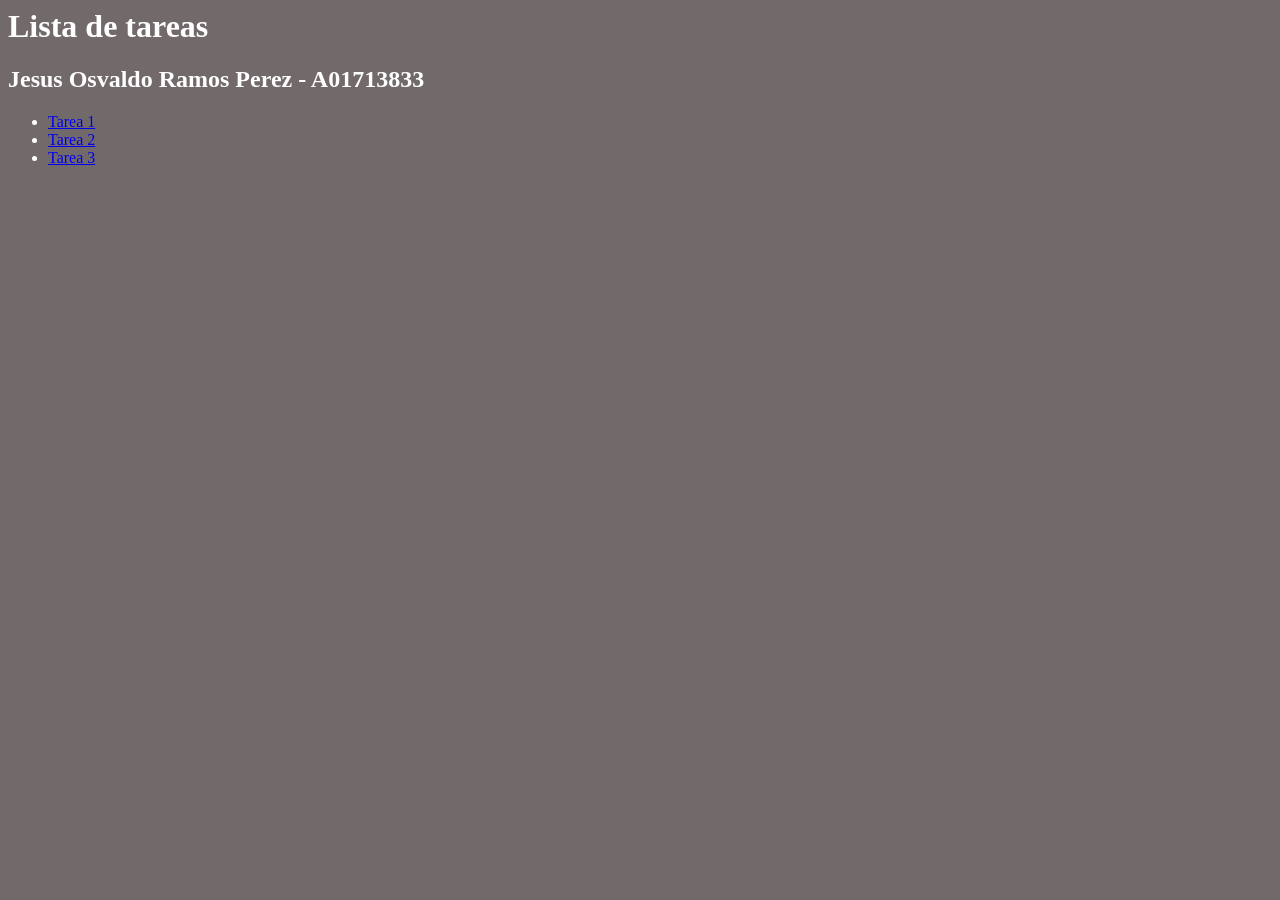
<file: index.html>
<html>
    <head>
        <title>Home</title>
        <meta charset="UTF-8">
    </head>

    <body style="background-color: rgba(53, 41, 41, 0.695); color:white;">

        <h1>Lista de tareas</h1>
        <h2>Jesus Osvaldo Ramos Perez - A01713833</H2>
        <ul>
            <li><a href="Tareas\Tarea1\Tarea1.html">Tarea 1</a></li>
            <li><a href="Tareas\Tarea2\inline.html">Tarea 2</a></li>
            <li><a href="Tareas\Tarea3\Tarea3.html">Tarea 3</a></li>
        </ul>



    </body>

</html>
</file>
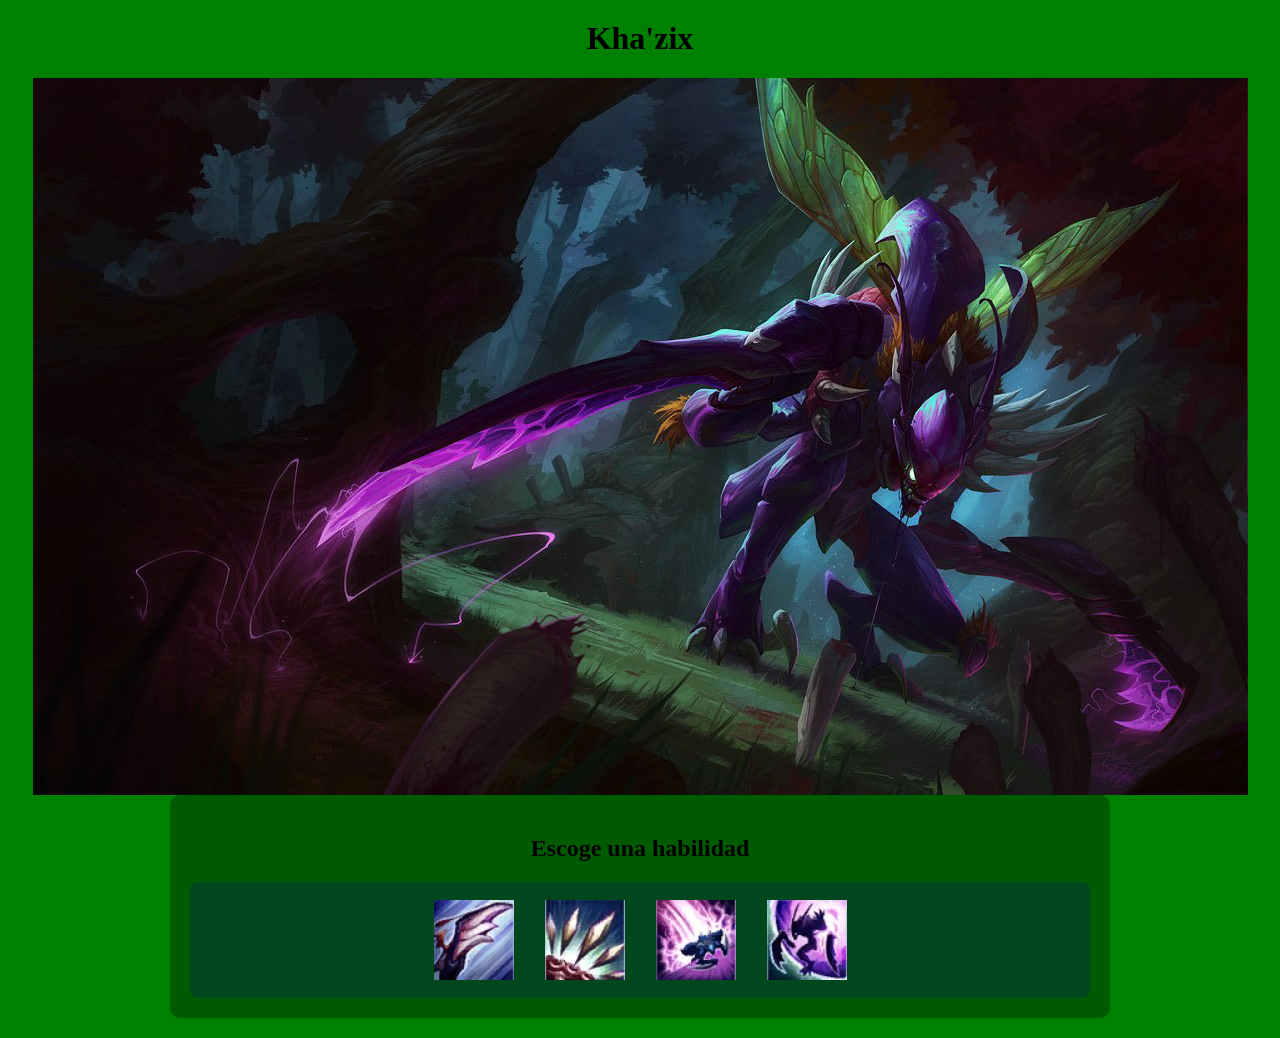
<file: Tareas/Tarea3/Tarea3.html>
<html>
    <head>
        <title>Tarea 3</title>
        <meta charset="UTF-8">
        <link rel="stylesheet" href="style.css">
    </head>
    <body>
        <h1>Kha'zix</h1>
        <img id="kha_zix" src="..\..\folder\img\1.jpg">
        <div class="contenedorP">
        <h2>Escoge una habilidad</h2>
            <div class="contenedor_de_botones">

                <button class="claseboton" onclick="seleccionarhabilidad('q')">
                <img src="..\..\folder\img\q.jpg" alt="q">
                </button>

                <button class="claseboton" onclick="seleccionarhabilidad('w')">
                <img src="..\..\folder\img\w.jpg" alt="w">
                </button>

                <button class="claseboton" onclick="seleccionarhabilidad('e')">
                <img src="..\..\folder\img\e.jpg" alt="e">
                </button>

                <button class="claseboton" onclick="seleccionarhabilidad('r')">
                <img src="..\..\folder\img\r.jpg" alt="r">
                </button>

            </div>
        
        </div>
        <script src="scripts.js"></script>
    </body>

</html>
</file>
<file: Tareas/Tarea3/style.css>
.contenedorP{
    max-width: 900px;
    margin: 0 auto;
    padding: 20px;
    background-color: rgba(0, 0, 0, 0.3);
    border-radius: 10px;
}
.contenedor_de_botones{
    display: flex;
    padding: 10px;
    background-color: rgba(1, 29, 98, 0.3);
    border-radius: 8px;
    gap: 15px;
    justify-content: center;
}
body{
    font-family: 'Times New Roman', Times, serif;
    text-align: center;
    margin: 0;
    padding: 20px;
    background-color: green;
    transition: background-color 0.5s ease;   
}
.claseboton{
    background:none;
    padding: 5px;
    transition: border-color 0.3s ease, transform 0.3s ease;
    cursor:pointer;
    border:3px solid transparent;
}
.claseboton img{
    width: 80px;
    height: 80px;
    display: block;
}
.claseboton:hover{
    border-color: yellow;
    transform: scale(1.1);
}
</file>
